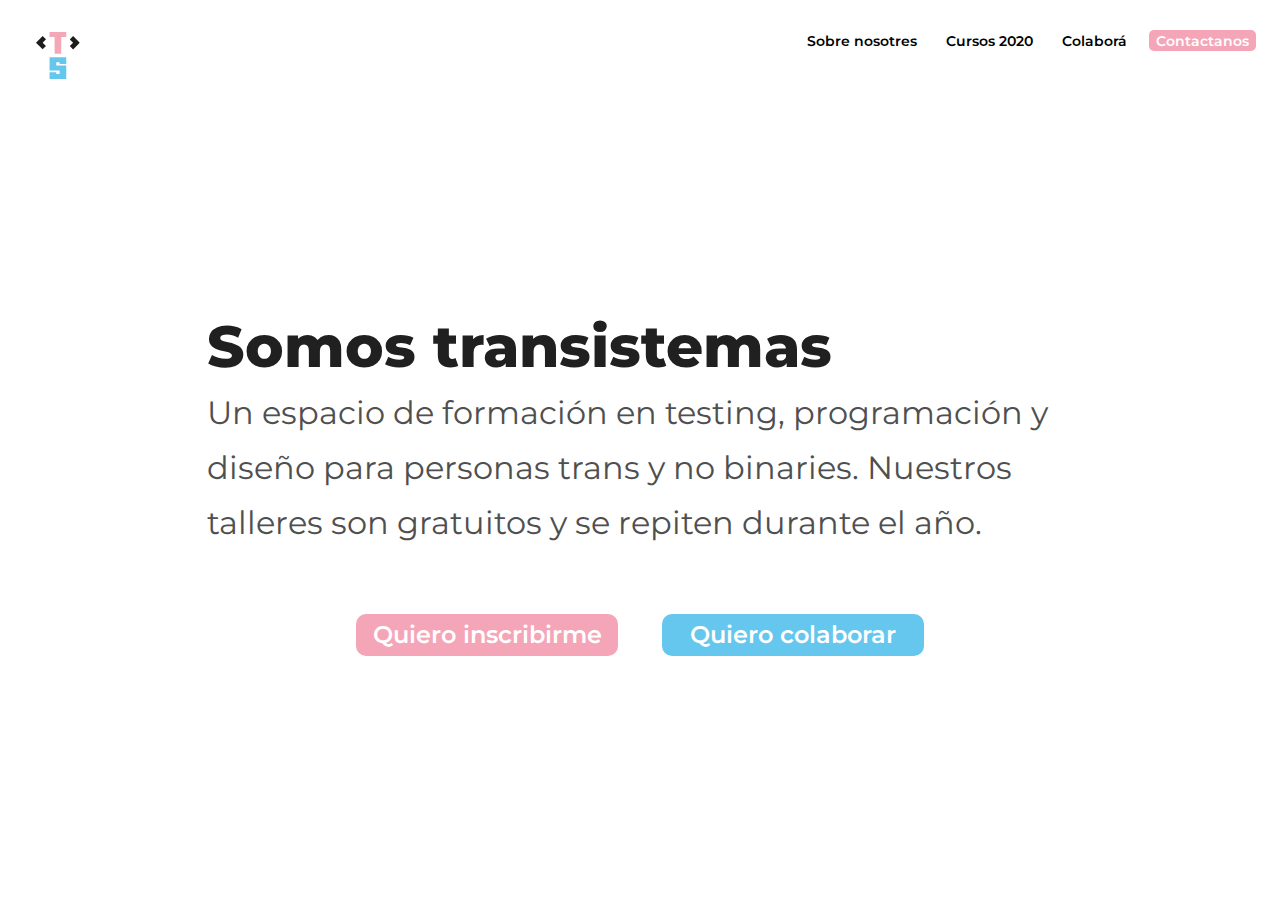
<file: index.html>
<!DOCTYPE html>
<html>
	<head>
		<meta charset="UTF-8">
		<meta name="viewport" content="width=device-width, initial-scale=1.0">
		<title>TranSistemas Web</title>
    <!-- By Vittorio Taddeo Mazar - DoubleT-DoubleD -->
    <link href="https://fonts.googleapis.com/css?family=Montserrat:100,100i,200,200i,300,300i,400,400i,500,500i,600,600i,700,700i,800,800i,900,900i&display=swap" rel="stylesheet">
    <script src="js/transistemas.js"></script>
    <link rel=StyleSheet href="transistemas.css" type="text/css">
	</head>
	<body>
		<header>
			<a class="home" href="index.html">
				<img class="logo" src="images/logo.svg" />
			</a>
			<button class="hamburger-button" onclick="toggleHamburgerMenu()">
				<img class="icon-hamburger" src="images/icon-hamburger.svg" />
				<img class="icon-hamburger-close" src="images/icon-hamburger-close.svg" />
			</button>
      <ul class="link-container">
        <li id="botonMenu"><a class="boton-menu" href="sobre-nosotres.html">Sobre nosotres</a></li>
        <li id="botonMenu"><a class="boton-menu" href="cursos-2020.html">Cursos 2020</a></li>
        <li id="botonMenu"><a class="boton-menu" href="colabora.html">Colaborá</a></li>
        <li id="botonMenu"><a class="boton-menu active" href="contactanos.html">Contactanos</a></li>
			</ul>
		</header>
    <main class="contenido">
			<h1>Somos transistemas</h1>
			<p>Un espacio de formación en testing, programación y diseño para personas trans y no binaries. Nuestros talleres son gratuitos y se repiten durante el año.</p>
			<div class="botones">
      <a href="#" id="boton" class="primerBoton">Quiero inscribirme</a>
      <a href="#" id="boton" class="segundoBoton">Quiero colaborar</a>
		</div>
		</main>
	</body>
</html>
</file>
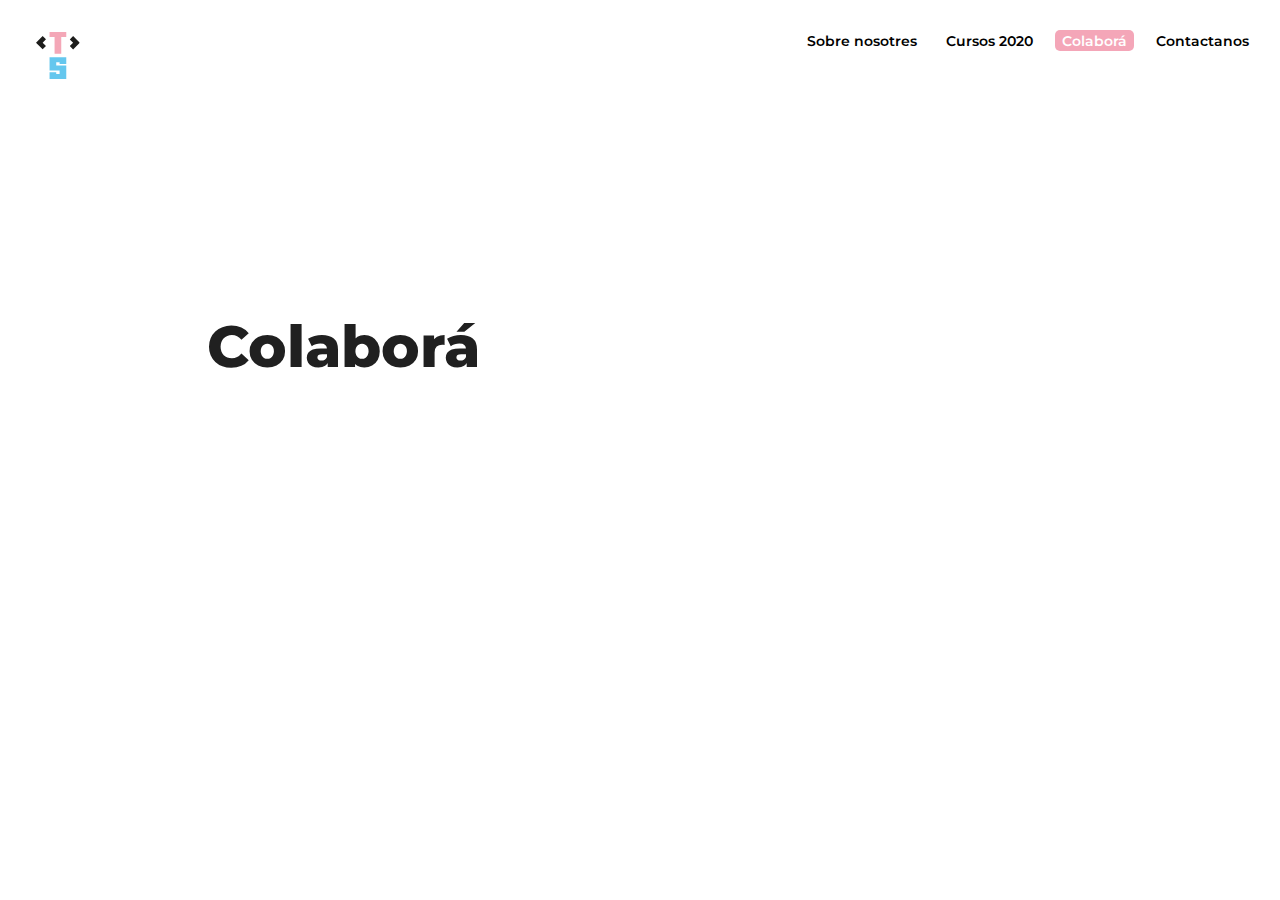
<file: colabora.html>
<!DOCTYPE html>
<html>
	<head>
		<meta charset="UTF-8">
		<meta name="viewport" content="width=device-width, initial-scale=1.0">
		<title>Transistemas Web - Colaborá</title>
    <!-- By Vittorio Taddeo Mazar - DoubleT-DoubleD -->
    <link href="https://fonts.googleapis.com/css?family=Montserrat:100,100i,200,200i,300,300i,400,400i,500,500i,600,600i,700,700i,800,800i,900,900i&display=swap" rel="stylesheet">
    <script src="js/transistemas.js"></script>
    <link rel=StyleSheet href="transistemas.css" type="text/css">
	</head>
	<body>
		<header>
			<a class="home" href="index.html">
				<img class="logo" src="images/logo.svg" />
			</a>
			<button class="hamburger-button" onclick="toggleHamburgerMenu()">
				<img class="icon-hamburger" src="images/icon-hamburger.svg" />
				<img class="icon-hamburger-close" src="images/icon-hamburger-close.svg" />
			</button>
      <ul class="link-container">
        <li id="botonMenu"><a class="boton-menu" href="sobre-nosotres.html">Sobre nosotres</a></li>
        <li id="botonMenu"><a class="boton-menu" href="cursos-2020.html">Cursos 2020</a></li>
        <li id="botonMenu"><a class="boton-menu active" href="colabora.html">Colaborá</a></li>
        <li id="botonMenu"><a class="boton-menu" href="contactanos.html">Contactanos</a></li>
			</ul>
		</header>
    <main class="contenido">
			<h1>Colaborá</h1>
			<p></p>
		</main>
	</body>
</html>
</file>
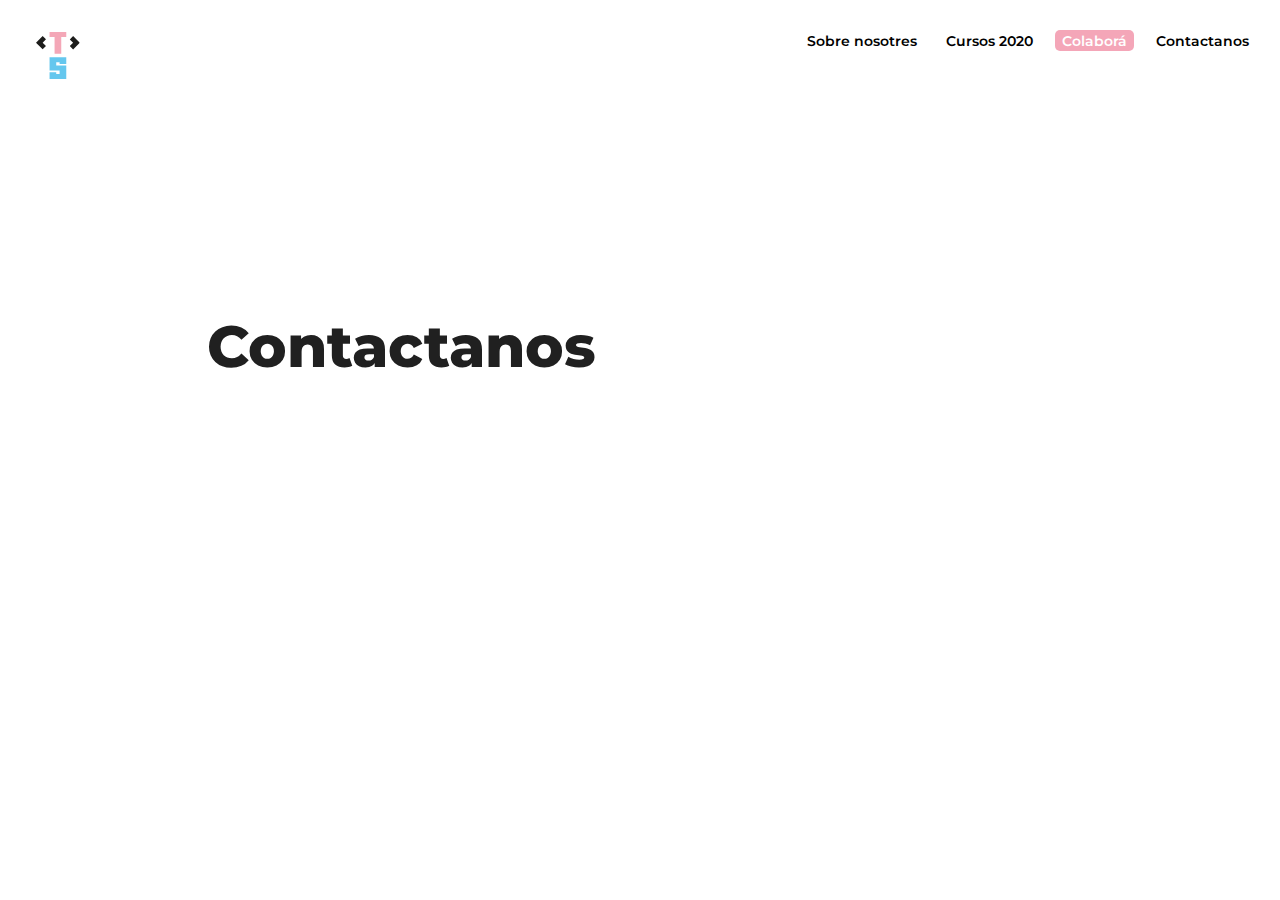
<file: contactanos.html>
<!DOCTYPE html>
<html>
	<head>
		<meta charset="UTF-8">
		<meta name="viewport" content="width=device-width, initial-scale=1.0">
		<title>Transistemas Web - Contactanos</title>
    <!-- By Vittorio Taddeo Mazar - DoubleT-DoubleD -->
    <link href="https://fonts.googleapis.com/css?family=Montserrat:100,100i,200,200i,300,300i,400,400i,500,500i,600,600i,700,700i,800,800i,900,900i&display=swap" rel="stylesheet">
    <script src="js/transistemas.js"></script>
    <link rel=StyleSheet href="transistemas.css" type="text/css">
	</head>
	<body>
		<header>
			<a class="home" href="index.html">
				<img class="logo" src="images/logo.svg" />
			</a>
			<button class="hamburger-button" onclick="toggleHamburgerMenu()">
				<img class="icon-hamburger" src="images/icon-hamburger.svg" />
				<img class="icon-hamburger-close" src="images/icon-hamburger-close.svg" />
			</button>
      <ul class="link-container">
        <li id="botonMenu"><a class="boton-menu" href="sobre-nosotres.html">Sobre nosotres</a></li>
        <li id="botonMenu"><a class="boton-menu" href="cursos-2020.html">Cursos 2020</a></li>
        <li id="botonMenu"><a class="boton-menu active" href="colabora.html">Colaborá</a></li>
        <li id="botonMenu"><a class="boton-menu" href="contactanos.html">Contactanos</a></li>
			</ul>
		</header>
    <main class="contenido">
			<h1>Contactanos</h1>
			<p></p>
		</main>
	</body>
</html>
</file>
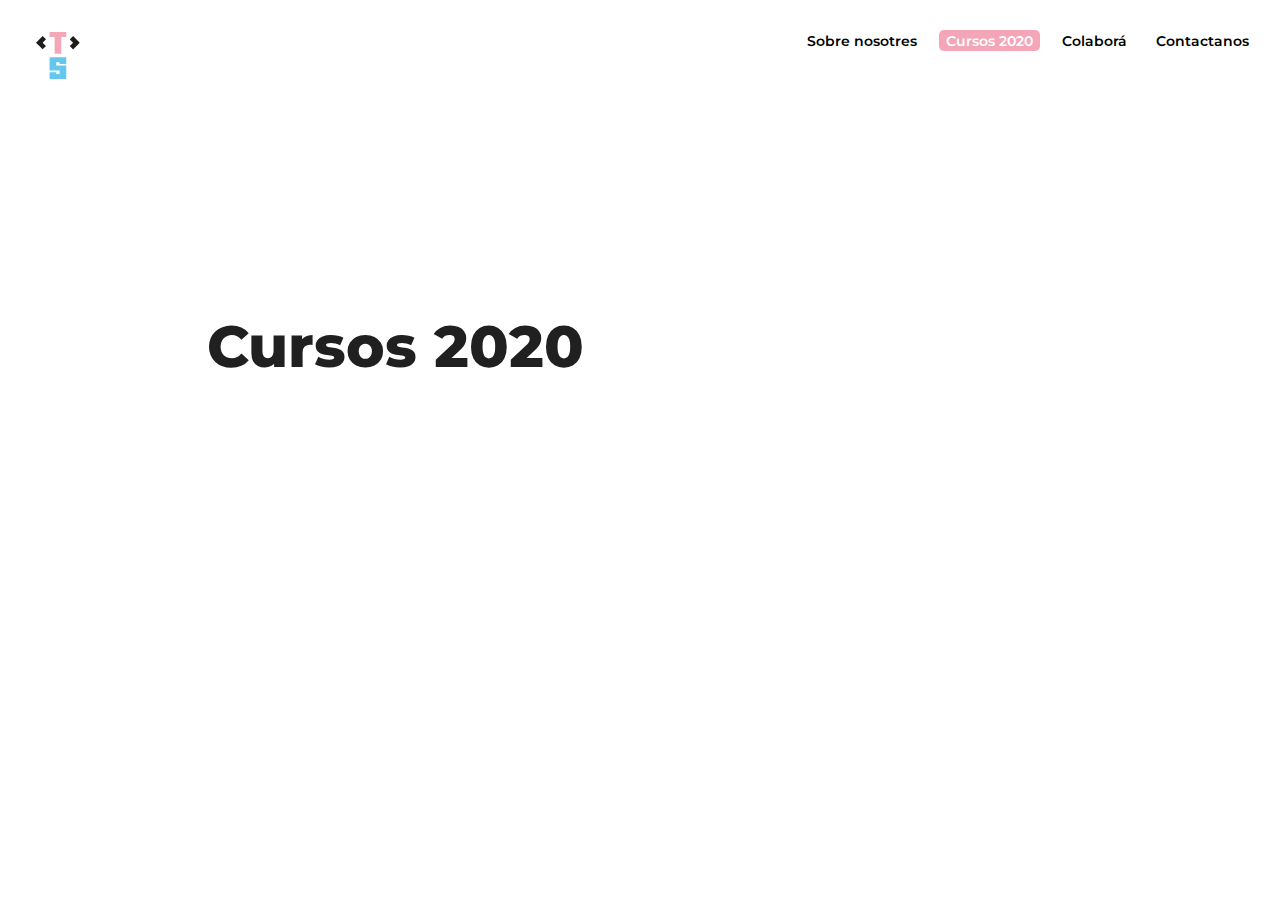
<file: cursos-2020.html>
<!DOCTYPE html>
<html>
	<head>
		<meta charset="UTF-8">
		<meta name="viewport" content="width=device-width, initial-scale=1.0">
		<title>Transistemas Web - Cursos 2020</title>
    <!-- By Vittorio Taddeo Mazar - DoubleT-DoubleD -->
    <link href="https://fonts.googleapis.com/css?family=Montserrat:100,100i,200,200i,300,300i,400,400i,500,500i,600,600i,700,700i,800,800i,900,900i&display=swap" rel="stylesheet">
    <script src="js/transistemas.js"></script>
    <link rel=StyleSheet href="transistemas.css" type="text/css">
	</head>
	<body>
		<header>
			<a class="home" href="index.html">
				<img class="logo" src="images/logo.svg" />
			</a>
			<button class="hamburger-button" onclick="toggleHamburgerMenu()">
				<img class="icon-hamburger" src="images/icon-hamburger.svg" />
				<img class="icon-hamburger-close" src="images/icon-hamburger-close.svg" />
			</button>
      <ul class="link-container">
        <li id="botonMenu"><a class="boton-menu" href="sobre-nosotres.html">Sobre nosotres</a></li>
        <li id="botonMenu"><a class="boton-menu active" href="cursos-2020.html">Cursos 2020</a></li>
        <li id="botonMenu"><a class="boton-menu" href="colabora.html">Colaborá</a></li>
        <li id="botonMenu"><a class="boton-menu" href="contactanos.html">Contactanos</a></li>
			</ul>
		</header>
    <main class="contenido">
			<h1>Cursos 2020</h1>
			<p></p>
		</main>
	</body>
</html>
</file>
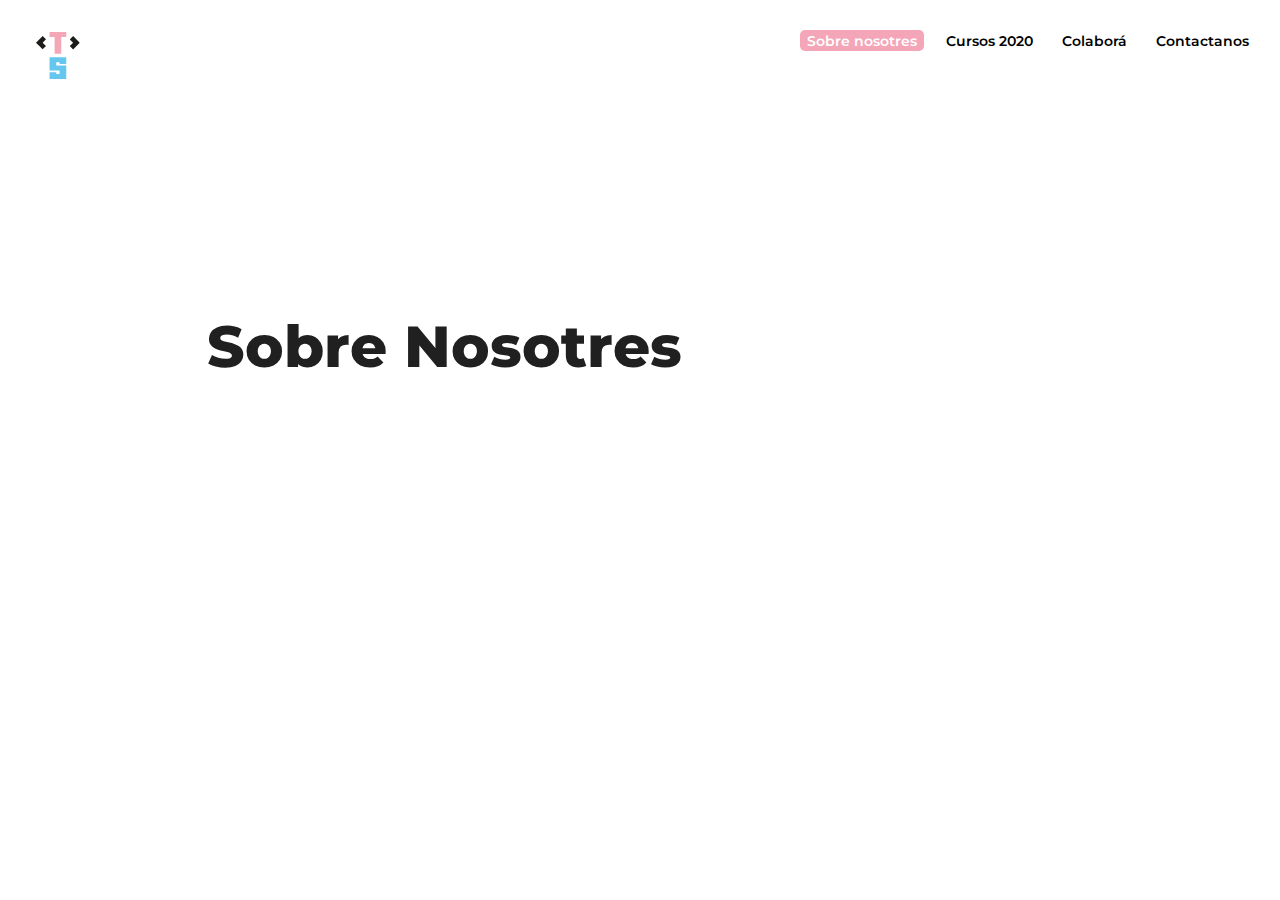
<file: sobre-nosotres.html>
<!DOCTYPE html>
<html>
	<head>
		<meta charset="UTF-8">
		<meta name="viewport" content="width=device-width, initial-scale=1.0">
		<title>Transistemas Web - Sobre Nosotres</title>
    <!-- By Vittorio Taddeo Mazar - DoubleT-DoubleD -->
    <link href="https://fonts.googleapis.com/css?family=Montserrat:100,100i,200,200i,300,300i,400,400i,500,500i,600,600i,700,700i,800,800i,900,900i&display=swap" rel="stylesheet">
    <script src="js/transistemas.js"></script>
    <link rel=StyleSheet href="transistemas.css" type="text/css">
	</head>
	<body>
		<header>
			<a class="home" href="index.html">
				<img class="logo" src="images/logo.svg" />
			</a>
			<button class="hamburger-button" onclick="toggleHamburgerMenu()">
				<img class="icon-hamburger" src="images/icon-hamburger.svg" />
				<img class="icon-hamburger-close" src="images/icon-hamburger-close.svg" />
			</button>
      <ul class="link-container">
        <li id="botonMenu"><a class="boton-menu active" href="sobre-nosotres.html">Sobre nosotres</a></li>
        <li id="botonMenu"><a class="boton-menu" href="cursos-2020.html">Cursos 2020</a></li>
        <li id="botonMenu"><a class="boton-menu" href="colabora.html">Colaborá</a></li>
        <li id="botonMenu"><a class="boton-menu" href="contactanos.html">Contactanos</a></li>
			</ul>
		</header>
    <main class="contenido">
			<h1>Sobre Nosotres</h1>
			<p></p>
		</main>
	</body>
</html>
</file>
<file: transistemas.css>
* {
	text-decoration: none;
	font-family: 'Montserrat';
	color: #202020;
	margin: 0;
	padding: 0;
	list-style-type: none;
}
/*Header*/
.link-container, .icon-hamburger-close {
	display: none;
}
.link-container {
	color: #4F4F4F;
	font-weight: 600;
}
header {
	height: 80px;
}
.hamburger-button{
	float: right;
	position: relative;
	width: 24px;
	top: 24px;
	right: 16px;
	background: transparent;
	border: none;
}
/*logo*/
.home {
	padding: 16px;
	display: block;
	float: left;
}
.logo {
	width: 32px;
	height: auto;
	left: 16px;
	top: 16px;
}
/*Menú*/
#botonMenu{
	text-align:right;
	padding: 0px;
	font-size: 16px;
	background: transparent;
	cursor: pointer;
	font-weight: 400;
	margin-bottom: 16px;
}
.boton-menu.active{
	color: #F4A6B8;
}
/*Main*/
main {
	padding: 60px 32px;
}
/*Contenido*/
.contenido{
	margin: 5px auto;
}
/*título*/
.contenido h1{
	left: calc(50% - 222px/2 - 39px);
	top: 124px;
	font-size: 32px;
	line-height: 39px;
	color: #202020;
	font-weight: 800;
	margin-bottom: 16px;
}
/*texto*/
.contenido p {
	font-weight: 400;
	left: calc(50% - 307px/2 + 5.5px);
	top: 214px;
	font-size: 16px;
	line-height: 27px;
	color: #4F4F4F;
}
/*Botones del contenido*/
.botones {
	line-height: 42px;
	display: block;
	margin-top: 40px;
	text-align: center;
}
#boton{
	margin: 24px auto;
	display: block;
	text-decoration: none;
	text-align:center;
	width: 241.09px;
	height: 42px;
	color: #FFF;
	font-weight: 600;
	padding: 0px;
	padding-right: 7px;
	padding-left: 7px;
	border-radius: 10px;
}
.primerBoton {
	background: #F4A6B8;
	top: 392px;
}
.segundoBoton {
	background: #65C7EE;
	top: 458px;
}

@media (max-width: 768px) {
	/*menú hamburguesa solo activo en versión mobile*/
	body.hamburger-menu-active header .link-container {
		display: block;
		position: fixed;
		width: calc(100% - 98px);
		height: 100%;
		top: 0;
		right: 0;
		text-align: right;
		background: #FFFFFF;
		opacity: 1;
		padding: 90px 16px;
	}
	body.hamburger-menu-active header .hamburger-button {
		z-index: 1;
		position: fixed;
	}
	body.hamburger-menu-active header:before {
		content: " ";
		display: block;
		position: fixed;
		top: 0;
		left: 0;
		width: 100%;
		height: 100%;
		background: #000000;
		opacity: 0.8;
	}
	body.hamburger-menu-active .icon-hamburger-close {
		display: block;
	}
	body.hamburger-menu-active .icon-hamburger {
		display: none;
	}
}
@media (min-width: 650px) {
	/*Main*/
	main{
		padding: 60px 60px;
	}
}
@media (min-width: 769px) {
	.logo{
		width: auto;
		height: 48px;
		left: 24px;
		top: 24px;
	}
	.hamburger-button {
		display: none;
	}
	.link-container {
		display: block;
		float: right;
		margin: 30px 24px 0 0;
	}
	#botonMenu{
		float: left;
		font-size: 14px;
		line-height: 17px;
	}
	.boton-menu{
		font-weight: 600;
		background: transparent;
		color: #000;
		padding-right: 7px;
		padding-left: 7px;
		height: 18px;
		margin-left: 15px;
		border-radius: 5px;
		cursor: pointer;
		display: inline-block;
		vertical-align: middle;
		padding-top: 3px;
	}
	.boton-menu.active{
		color: #FFF;
		background: #F4A6B8;
	}
	/*Main*/
	main{
		padding: 60px 127px;
	}
	/*título*/
	.contenido h1{
		left: calc(50% - 615px/2 - 205.5px);
		top: 194px;
		font-size: 39px;
		line-height: 45px;
	}
	/*texto*/
	.contenido p {
		left: calc(50% - 1025px/2 - 0.5px);
		top: 289px;
		font-size: 23px;
		line-height: 40px;
	}
	/*Botones del contenido*/
	.botones {
		line-height: 42px;
		display: block;
		margin-top: 40px;
		text-align: center;
	}
	#boton{
		margin: 24px 20px;
		display: inline-block;
		text-align:center;
		color: #FFF;
		font-weight: 600;
		padding: 0px;
		padding-right: 7px;
		padding-left: 7px;
		border-radius: 10px;
		top: 523px;
		width: 248px;
		font-size: 24px;
	}
}
@media (min-width: 1080px){
	.logo {
		width: 44px;
		height: auto;
		margin-top: 16px;
    margin-left: 20px;
	}
	/*Main*/
	main{
    padding: 0px 207px;
	}
	/*contenido*/
	.contenido {
		margin-top: 244px;
	}
	/*título*/
	.contenido h1{
		font-size: 58px;
		Line Height: 70.7px;
	}
	/*texto*/
	.contenido p {
		font-size: 32px;
		line-height: 55px;
	}
}
</file>
